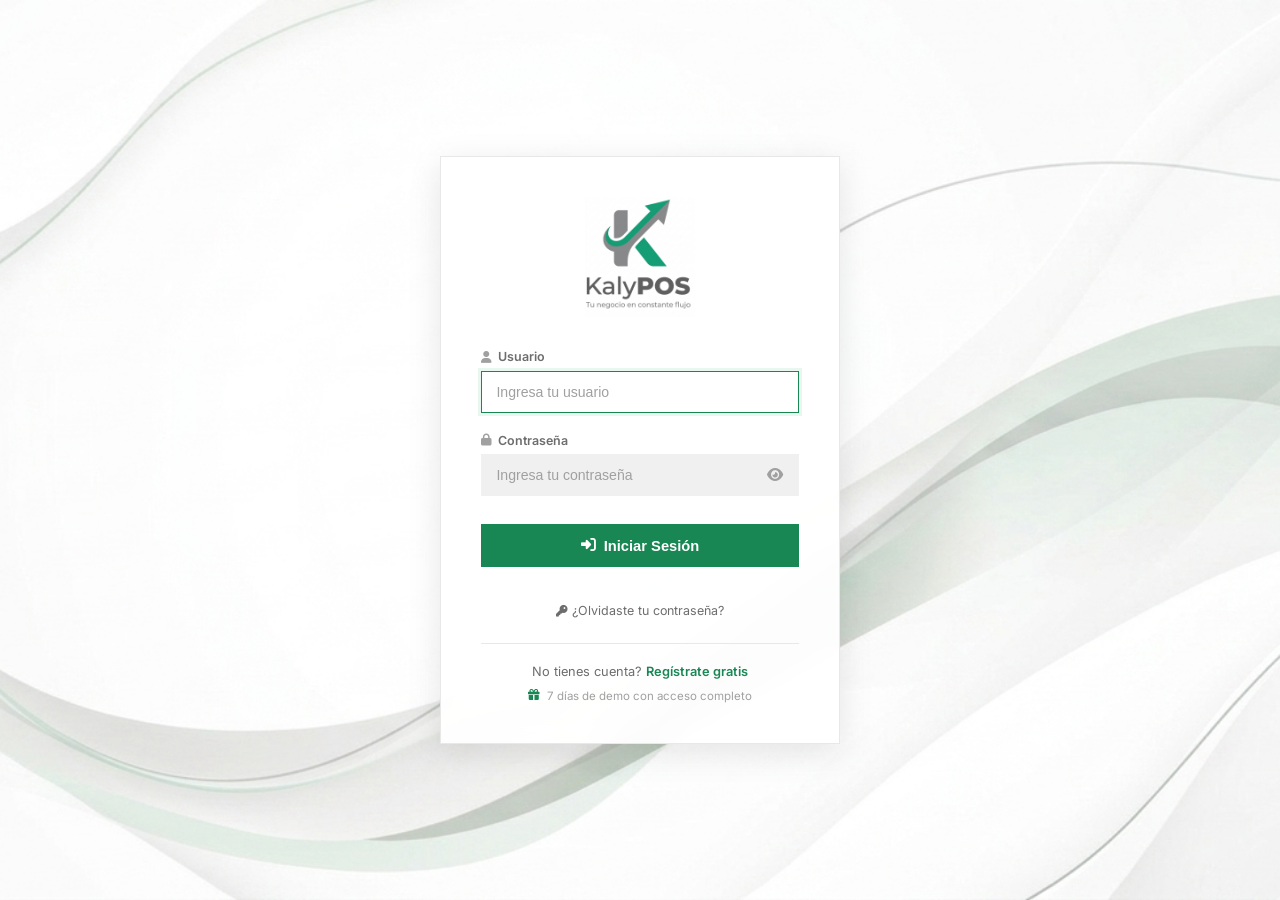
<file: frontend/index.html>
﻿<!DOCTYPE html>
<html lang="es">

<head>
  <meta charset="UTF-8">
  <meta name="viewport" content="width=device-width, initial-scale=1.0">
  <title>KalyPOS — Iniciar Sesión</title>
  <meta name="description" content="Sistema de Punto de Venta para Venezuela con tasa BCV actualizada diariamente">
  <link rel="stylesheet" href="css/login.css?v=1.0">
  <link rel="stylesheet" href="https://cdnjs.cloudflare.com/ajax/libs/font-awesome/6.5.0/css/all.min.css">
  <script src="js/theme.js?v=1.0"></script>
  <link rel="manifest" href="manifest.json">
  <meta name="theme-color" content="#198754">
  <link rel="apple-touch-icon" href="img/icon.svg">
</head>

<body>
  <div class="login-page">
    <!-- Background pattern -->
    <div class="login-bg-pattern"></div>

    <div class="login-card">
      <!-- Logo -->
      <div class="login-logo">
        <div class="logo-k">
          <img src="img/iconos.png" alt="KalyPOS" class="logo-img">
        </div>
        <h1 class="brand-name"><span class="brand-kaly">Kaly</span><span class="brand-pos">POS</span></h1>
        <p class="brand-slogan">Tu negocio en constante flujo</p>
      </div>

      <!-- Error message -->
      <div class="login-error" id="login-error">
        <i class="fa-solid fa-circle-exclamation"></i>
        <span id="login-error-msg">Credenciales incorrectas</span>
      </div>

      <!-- Login Form -->
      <form class="login-form" id="login-form" autocomplete="on">
        <div class="form-group">
          <label class="form-label" for="username">
            <i class="fa-solid fa-user"></i> Usuario
          </label>
          <input id="username" name="username" type="text" class="form-control" placeholder="Ingresa tu usuario"
            autocomplete="username" required autofocus>
        </div>

        <div class="form-group">
          <label class="form-label" for="password">
            <i class="fa-solid fa-lock"></i> Contraseña
          </label>
          <div class="password-wrapper">
            <input id="password" name="password" type="password" class="form-control"
              placeholder="Ingresa tu contraseña" autocomplete="current-password" required>
            <button type="button" id="toggle-pwd" class="toggle-password">
              <i class="fa-solid fa-eye"></i>
            </button>
          </div>
        </div>

        <button type="submit" class="btn btn-login" id="login-btn">
          <i class="fa-solid fa-right-to-bracket"></i>
          Iniciar Sesión
        </button>

        <div style="text-align:center;margin-top:0.75rem;">
          <a href="/forgot-password.html" style="font-size:0.78rem;color:#6D6D6D;text-decoration:none;">
            <i class="fa-solid fa-key" style="font-size:0.72rem;"></i> ¿Olvidaste tu contraseña?
          </a>
        </div>
      </form>

      <!-- Register + Trial -->
      <div class="login-footer">
        <p class="register-text">
          No tienes cuenta? <a href="/register.html" class="register-link">Regístrate gratis</a>
        </p>
        <p class="demo-text">
          <i class="fa-solid fa-gift"></i>
          7 días de demo con acceso completo
        </p>
      </div>
    </div>
  </div>

  <div id="toast-container"></div>

  <script src="js/config.js?v=1.0"></script>
  <script src="js/api.js?v=1.1"></script>
  <script src="js/keyboard.js?v=1.0"></script>
  <script>
    // Redirect if already logged in
    if (isLoggedIn()) {
      const u = getUser();
      window.location.href = u.role === 'superadmin' ? '/superadmin.html' : '/pos.html';
    }

    const form = document.getElementById('login-form');
    const errBox = document.getElementById('login-error');
    const errMsg = document.getElementById('login-error-msg');
    const loginBtn = document.getElementById('login-btn');
    const pwdInput = document.getElementById('password');
    const togglePwd = document.getElementById('toggle-pwd');

    togglePwd.addEventListener('click', () => {
      const isText = pwdInput.type === 'text';
      pwdInput.type = isText ? 'password' : 'text';
      togglePwd.innerHTML = isText
        ? '<i class="fa-solid fa-eye"></i>'
        : '<i class="fa-solid fa-eye-slash"></i>';
    });

    form.addEventListener('submit', async (e) => {
      e.preventDefault();
      errBox.style.display = 'none';
      loginBtn.disabled = true;
      loginBtn.innerHTML = '<span class="spinner"></span> Iniciando...';

      const username = document.getElementById('username').value.trim();
      const password = document.getElementById('password').value;

      try {
        const data = await api.post('/auth/login', { username, password });
        saveSession(data.token, data.user);

        // Store trial info for dashboard banner
        if (data.company_status) {
          localStorage.setItem('pos_company_status', data.company_status);
          localStorage.setItem('pos_trial_days', data.trial_days_left ?? '');
        }

        let welcomeMsg = `¡Bienvenido, ${data.user.name}!`;
        if (data.company_status === 'pending' && data.trial_days_left !== null) {
          welcomeMsg += ` (Demo: ${data.trial_days_left} dias restantes)`;
        }
        showToast(welcomeMsg, 'success', 2000);
        setTimeout(() => {
          window.location.href = data.user.role === 'superadmin' ? '/superadmin.html' : '/pos.html';
        }, 600);
      } catch (err) {
        errMsg.textContent = err.message;
        errBox.style.display = 'flex';
        errBox.style.gap = '0.5rem';
        errBox.style.alignItems = 'center';
      } finally {
        loginBtn.disabled = false;
        loginBtn.innerHTML = '<i class="fa-solid fa-right-to-bracket"></i> Iniciar Sesión';
      }
    });
  </script>
</body>

</html>
</file>
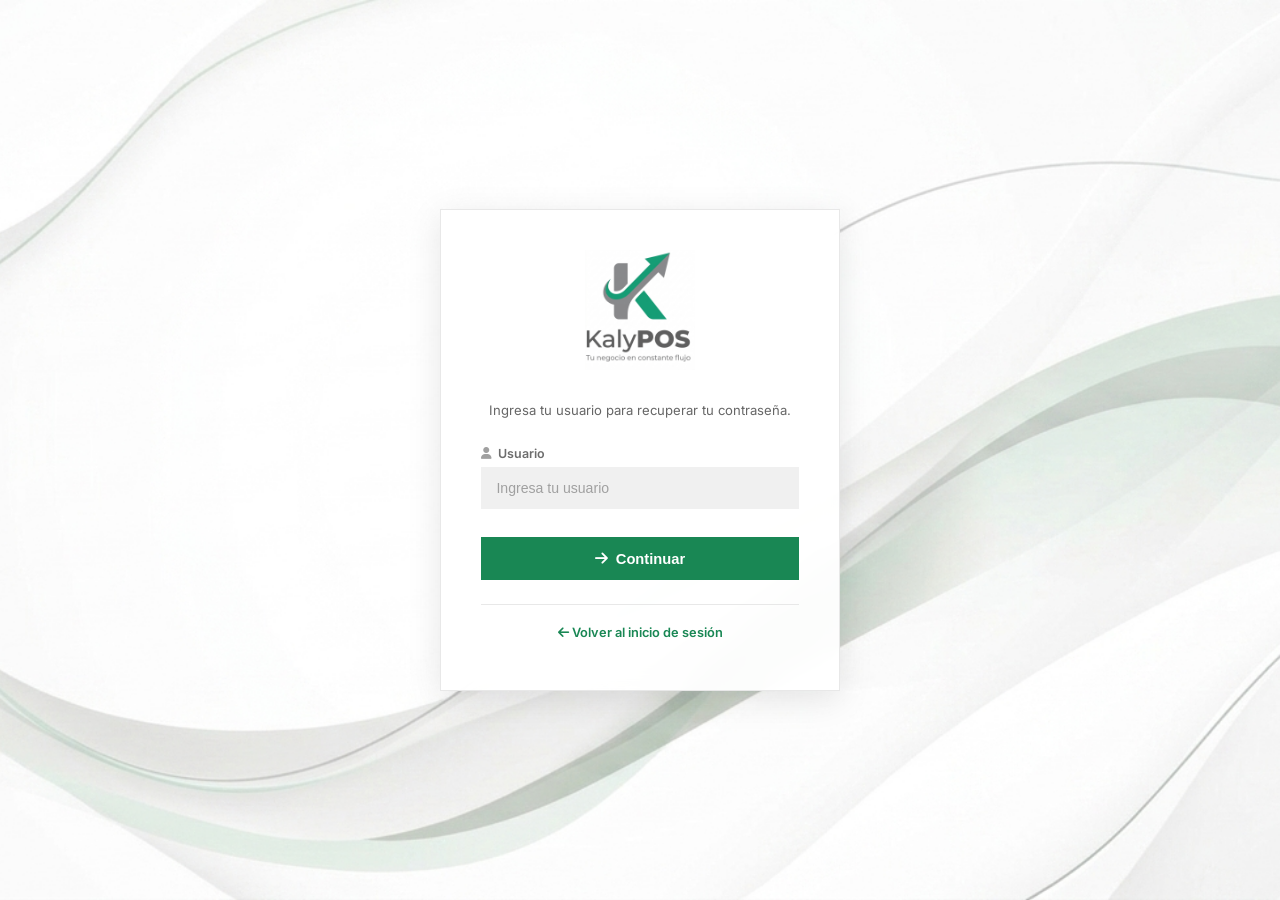
<file: frontend/forgot-password.html>
﻿<!DOCTYPE html>
<html lang="es">

<head>
  <meta charset="UTF-8">
  <meta name="viewport" content="width=device-width, initial-scale=1.0">
  <title>KalyPOS — Recuperar Contraseña</title>
  <link rel="stylesheet" href="css/login.css?v=1.0">
  <link rel="stylesheet" href="https://cdnjs.cloudflare.com/ajax/libs/font-awesome/6.5.0/css/all.min.css">
  <script src="js/theme.js?v=1.0"></script>
  <link rel="manifest" href="manifest.json">
  <meta name="theme-color" content="#198754">
  <link rel="apple-touch-icon" href="img/icon.svg">
</head>

<body>
  <div class="login-page">
    <div class="login-bg-pattern"></div>

    <div class="login-card">
      <div class="login-logo">
        <div class="logo-k">
          <img src="img/iconos.png" alt="KalyPOS" class="logo-img">
        </div>
        <h1 class="brand-name"><span class="brand-kaly">Kaly</span><span class="brand-pos">POS</span></h1>
        <p class="brand-slogan">Recuperar Contraseña</p>
      </div>

      <!-- Error message -->
      <div class="login-error" id="login-error">
        <i class="fa-solid fa-circle-exclamation"></i>
        <span id="login-error-msg"></span>
      </div>

      <!-- Step 1: Enter username -->
      <form class="login-form" id="step1-form" autocomplete="on">
        <p style="font-size:0.82rem;color:#666;text-align:center;margin-bottom:0.5rem;">
          Ingresa tu usuario para recuperar tu contraseña.
        </p>

        <div class="form-group">
          <label class="form-label" for="username">
            <i class="fa-solid fa-user"></i> Usuario
          </label>
          <input id="username" name="username" type="text" class="form-control"
            placeholder="Ingresa tu usuario" required>
        </div>

        <button type="submit" class="btn btn-login" id="step1-btn">
          <i class="fa-solid fa-arrow-right"></i>
          Continuar
        </button>
      </form>

      <!-- Step 2: Answer security questions -->
      <form class="login-form" id="step2-form" style="display:none;" autocomplete="on">
        <p style="font-size:0.82rem;color:#666;text-align:center;margin-bottom:0.5rem;">
          Responde tus preguntas de seguridad para restablecer tu contraseña.
        </p>

        <div id="questions-container"></div>

        <div class="form-group">
          <label class="form-label" for="new-password">
            <i class="fa-solid fa-lock"></i> Nueva contraseña
          </label>
          <div class="password-wrapper">
            <input id="new-password" name="new_password" type="password" class="form-control"
              placeholder="Mínimo 6 caracteres" minlength="6" required>
            <button type="button" id="toggle-pwd" class="toggle-password">
              <i class="fa-solid fa-eye"></i>
            </button>
          </div>
        </div>

        <div class="form-group">
          <label class="form-label" for="confirm-password">
            <i class="fa-solid fa-lock"></i> Confirmar contraseña
          </label>
          <input id="confirm-password" name="confirm_password" type="password" class="form-control"
            placeholder="Repite tu nueva contraseña" minlength="6" required>
        </div>

        <button type="submit" class="btn btn-login" id="step2-btn">
          <i class="fa-solid fa-check"></i>
          Restablecer Contraseña
        </button>
      </form>

      <!-- Step 3: Success -->
      <div id="success-panel" style="display:none;text-align:center;padding:1rem 0;">
        <div style="width:64px;height:64px;background:rgba(25,135,84,0.1);border-radius:50%;display:flex;align-items:center;justify-content:center;margin:0 auto 1rem;">
          <i class="fa-solid fa-check" style="font-size:28px;color:#198754;"></i>
        </div>
        <h3 style="color:#333;margin:0 0 0.5rem;">¡Contraseña Actualizada!</h3>
        <p style="color:#666;font-size:0.85rem;margin:0 0 1.5rem;">Ya puedes iniciar sesión con tu nueva contraseña.</p>
        <a href="/index.html" class="btn btn-login" style="text-decoration:none;display:inline-flex;">
          <i class="fa-solid fa-right-to-bracket"></i> Iniciar Sesión
        </a>
      </div>

      <div class="login-footer">
        <p class="register-text">
          <a href="/index.html" class="register-link"><i class="fa-solid fa-arrow-left"></i> Volver al inicio de sesión</a>
        </p>
      </div>
    </div>
  </div>

  <div id="toast-container"></div>

  <script src="js/config.js?v=1.0"></script>
  <script src="js/api.js?v=1.1"></script>
  <script src="js/keyboard.js?v=1.0"></script>
  <script>
    let userQuestions = [];
    let userUsername = '';

    // Toggle password visibility
    document.getElementById('toggle-pwd').addEventListener('click', () => {
      const inp = document.getElementById('new-password');
      const isText = inp.type === 'text';
      inp.type = isText ? 'password' : 'text';
      document.getElementById('toggle-pwd').innerHTML = isText
        ? '<i class="fa-solid fa-eye"></i>'
        : '<i class="fa-solid fa-eye-slash"></i>';
    });

    // Step 1: Get security questions
    document.getElementById('step1-form').addEventListener('submit', async (e) => {
      e.preventDefault();
      const errBox = document.getElementById('login-error');
      errBox.style.display = 'none';

      const btn = document.getElementById('step1-btn');
      btn.disabled = true;
      btn.innerHTML = '<span class="spinner"></span> Verificando...';

      userUsername = document.getElementById('username').value.trim();

      try {
        const data = await api.post('/auth/forgot-password', { username: userUsername });
        userQuestions = data.questions;

        // Build questions form
        const container = document.getElementById('questions-container');
        container.innerHTML = '';
        data.questions.forEach((q, i) => {
          container.innerHTML += `
            <div class="form-group">
              <label class="form-label" for="answer-${i}">
                <i class="fa-solid fa-circle-question"></i> ${q}
              </label>
              <input id="answer-${i}" type="text" class="form-control"
                placeholder="Tu respuesta" required>
            </div>
          `;
        });

        // Show step 2
        document.getElementById('step1-form').style.display = 'none';
        document.getElementById('step2-form').style.display = 'flex';
        showToast(`Hola ${data.name}, responde tus preguntas de seguridad`, 'info');
      } catch (err) {
        errBox.style.display = 'flex';
        document.getElementById('login-error-msg').textContent = err.message;
      } finally {
        btn.disabled = false;
        btn.innerHTML = '<i class="fa-solid fa-arrow-right"></i> Continuar';
      }
    });

    // Step 2: Reset password with answers
    document.getElementById('step2-form').addEventListener('submit', async (e) => {
      e.preventDefault();
      const errBox = document.getElementById('login-error');
      errBox.style.display = 'none';

      const newPwd = document.getElementById('new-password').value;
      const confirmPwd = document.getElementById('confirm-password').value;

      if (newPwd !== confirmPwd) {
        errBox.style.display = 'flex';
        document.getElementById('login-error-msg').textContent = 'Las contraseñas no coinciden';
        return;
      }

      // Collect answers
      const answers = userQuestions.map((_, i) => {
        return document.getElementById(`answer-${i}`).value;
      });

      const btn = document.getElementById('step2-btn');
      btn.disabled = true;
      btn.innerHTML = '<span class="spinner"></span> Restableciendo...';

      try {
        await api.post('/auth/reset-password', {
          username: userUsername,
          answers: answers,
          new_password: newPwd
        });

        showToast('¡Contraseña actualizada exitosamente!', 'success');

        // Show success panel
        document.getElementById('step2-form').style.display = 'none';
        document.getElementById('success-panel').style.display = 'block';
      } catch (err) {
        errBox.style.display = 'flex';
        document.getElementById('login-error-msg').textContent = err.message;
      } finally {
        btn.disabled = false;
        btn.innerHTML = '<i class="fa-solid fa-check"></i> Restablecer Contraseña';
      }
    });
  </script>
</body>

</html>
</file>
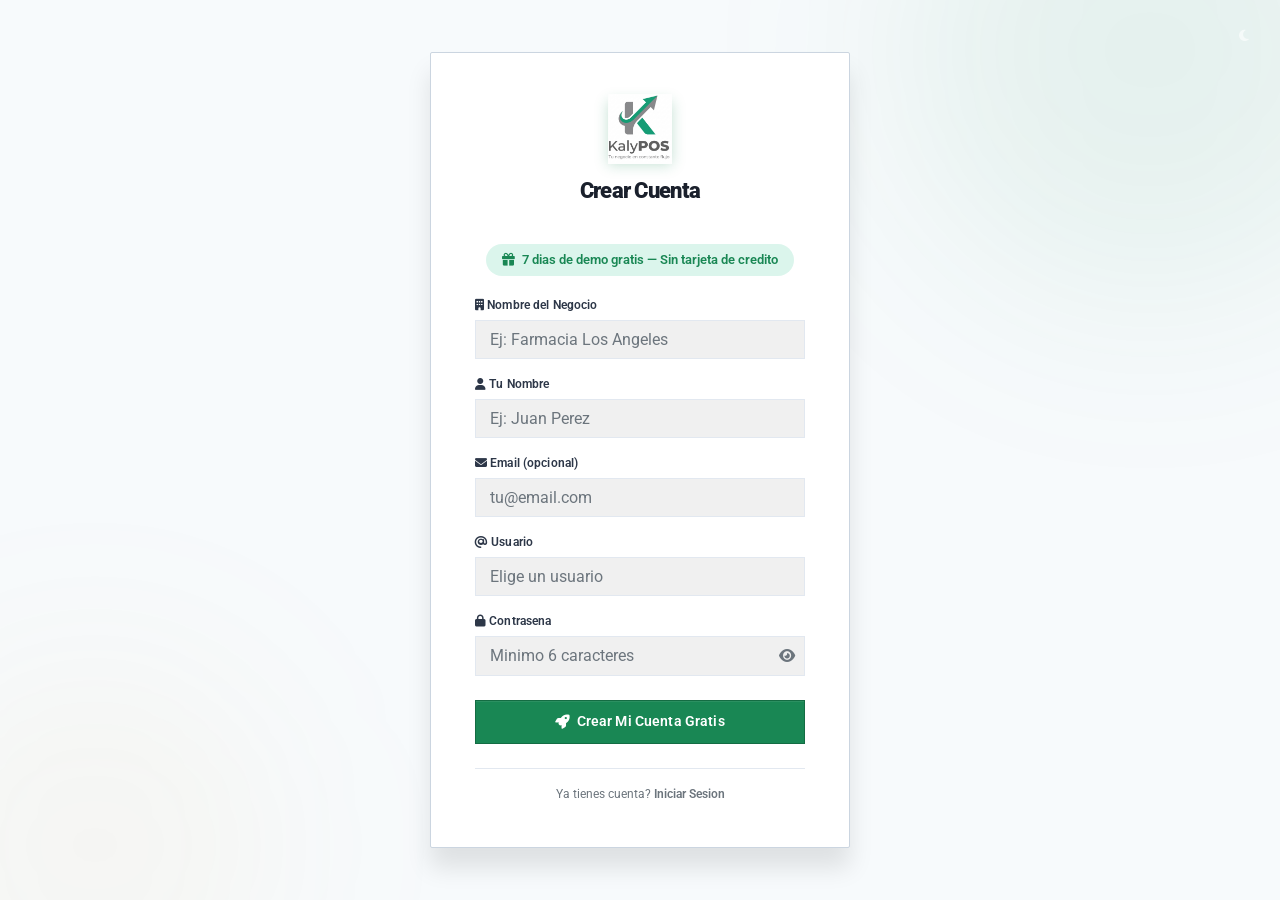
<file: frontend/register.html>
<!DOCTYPE html>
<html lang="es">

<head>
  <meta charset="UTF-8">
  <meta name="viewport" content="width=device-width, initial-scale=1.0">
  <title>Registro — Sistema POS</title>
  <link rel="stylesheet" href="css/main.css?v=1.0">
  <link rel="stylesheet" href="https://cdnjs.cloudflare.com/ajax/libs/font-awesome/6.5.0/css/all.min.css">
  <script src="js/theme.js?v=1.0"></script>
  <link rel="apple-touch-icon" href="img/iconos.png">
</head>

<body>
  <div class="login-page">
    <div class="login-bg-orb login-bg-orb-1"></div>
    <div class="login-bg-orb login-bg-orb-2"></div>

    <button class="btn btn-ghost" onclick="toggleTheme()"
      style="position:absolute;top:1rem;right:1rem;z-index:10;border-radius:50%;width:40px;height:40px;padding:0;">
      <i id="theme-icon" class="fa-solid fa-moon"></i>
    </button>

    <div class="login-card" style="max-width:480px;">
      <!-- Logo -->
      <div class="login-logo">
        <div class="logo-box">
          <img src="img/iconos.png" alt="KalyPOS" class="logo-img">
        </div>
        <h1>Crear Cuenta</h1>
      </div>

      <!-- Trial Badge -->
      <div style="text-align:center;margin-bottom:1.25rem;">
        <span
          style="display:inline-flex;align-items:center;gap:0.4rem;background:rgba(16,185,129,0.15);color:var(--emerald-light);padding:0.4rem 1rem;border-radius:2rem;font-size:0.8rem;font-weight:600;">
          <i class="fa-solid fa-gift"></i> 7 dias de demo gratis — Sin tarjeta de credito
        </span>
      </div>

      <!-- Error message -->
      <div class="login-error" id="register-error">
        <i class="fa-solid fa-circle-exclamation"></i>
        <span id="register-error-msg">Error</span>
      </div>

      <!-- Success message -->
      <div id="register-success" style="display:none;text-align:center;padding:2rem 1rem;">
        <div style="font-size:3rem;margin-bottom:1rem;">&#x2705;</div>
        <div style="font-size:1.1rem;font-weight:700;margin-bottom:0.5rem;color:var(--emerald-light);">Registro exitoso
        </div>
        <div style="font-size:0.85rem;color:var(--text-secondary);margin-bottom:1.5rem;">
          Tu cuenta ha sido creada con <strong>7 dias de demo gratis</strong>.<br>
          Ya puedes iniciar sesion para explorar el sistema.
        </div>
        <a href="/index.html" class="btn btn-primary btn-lg w-full" id="go-login-btn">
          <i class="fa-solid fa-right-to-bracket"></i> Ir a Iniciar Sesion
        </a>
      </div>

      <!-- Register Form -->
      <form class="login-form" id="register-form" autocomplete="on">
        <div class="form-group">
          <label class="form-label" for="reg-company">
            <i class="fa-solid fa-building"></i> Nombre del Negocio
          </label>
          <input id="reg-company" type="text" class="form-control" placeholder="Ej: Farmacia Los Angeles" required>
        </div>

        <div class="form-group">
          <label class="form-label" for="reg-name">
            <i class="fa-solid fa-user"></i> Tu Nombre
          </label>
          <input id="reg-name" type="text" class="form-control" placeholder="Ej: Juan Perez" required>
        </div>

        <div class="form-group">
          <label class="form-label" for="reg-email">
            <i class="fa-solid fa-envelope"></i> Email (opcional)
          </label>
          <input id="reg-email" type="email" class="form-control" placeholder="tu@email.com">
        </div>

        <div class="form-group">
          <label class="form-label" for="reg-username">
            <i class="fa-solid fa-at"></i> Usuario
          </label>
          <input id="reg-username" type="text" class="form-control" placeholder="Elige un usuario"
            autocomplete="username" required>
        </div>

        <div class="form-group">
          <label class="form-label" for="reg-password">
            <i class="fa-solid fa-lock"></i> Contrasena
          </label>
          <div style="position:relative;">
            <input id="reg-password" type="password" class="form-control" placeholder="Minimo 6 caracteres"
              autocomplete="new-password" required style="padding-right:2.5rem;">
            <button type="button" id="toggle-pwd"
              style="position:absolute;right:0.6rem;top:50%;transform:translateY(-50%);background:none;border:none;cursor:pointer;color:var(--text-muted);font-size:0.9rem;">
              <i class="fa-solid fa-eye"></i>
            </button>
          </div>
        </div>

        <button type="submit" class="btn btn-primary btn-lg login-btn w-full" id="register-btn">
          <i class="fa-solid fa-rocket"></i> Crear Mi Cuenta Gratis
        </button>
      </form>

      <!-- Footer -->
      <div style="margin-top:1.5rem;padding-top:1rem;border-top:1px solid var(--border);text-align:center;">
        <p style="font-size:0.75rem;color:var(--text-muted);">
          Ya tienes cuenta? <a href="/index.html"
            style="color:var(--violet-light);text-decoration:none;font-weight:600;">Iniciar Sesion</a>
        </p>
      </div>
    </div>
  </div>

  <div id="toast-container"></div>

  <script src="js/config.js?v=1.0"></script>
  <script src="js/api.js?v=1.1"></script>
  <script src="js/keyboard.js?v=1.0"></script>
  <script src="js/register.js?v=1.0"></script>
</body>

</html>
</file>
<file: frontend/css/login.css>
﻿/* ================================================
   LOGIN PAGE — PIXEL-PERFECT RECREATION
   ================================================ */

@import url('https://fonts.googleapis.com/css2?family=Inter:wght@400;500;600;700;800&display=swap');

:root {
  --white: #FFFFFF;
  --green: #198754;
  --green-dark: #146c43;
  --gray-logo: #6D6D6D;
  --gray-input: #F0F0F0;
  --gray-placeholder: #A0A0A0;
  --black: #000000;
  --gray-light: #E8E8E8;
  --gray-border: #D0D0D0;
}

*, *::before, *::after {
  box-sizing: border-box;
  margin: 0;
  padding: 0;
}

html, body {
  height: 100%;
  font-family: 'Inter', -apple-system, BlinkMacSystemFont, sans-serif;
  -webkit-font-smoothing: antialiased;
  -moz-osx-font-smoothing: grayscale;
}

/* ═══════════════════════════════════════════════
   BACKGROUND — IMAGE
   ═══════════════════════════════════════════════ */
.login-page {
  min-height: 100vh;
  display: flex;
  align-items: center;
  justify-content: center;
  background: #FFFFFF;
  background-image: url('../img/fondologin.png');
  background-size: cover;
  background-position: center;
  background-repeat: no-repeat;
  position: relative;
  overflow: hidden;
}

.login-bg-pattern {
  display: none;
}

/* ═══════════════════════════════════════════════
   TOP TOOLBAR
   ═══════════════════════════════════════════════ */
.toolbar-top {
  position: fixed;
  top: 1rem;
  left: 1rem;
  right: 1rem;
  display: flex;
  justify-content: space-between;
  align-items: center;
  z-index: 100;
}

.toolbar-right {
  display: flex;
  gap: 0.5rem;
}

.toolbar-btn {
  width: 36px;
  height: 36px;
  border-radius: 0px;
  border: 1px solid var(--gray-light);
  background: var(--white);
  color: var(--gray-logo);
  cursor: pointer;
  display: flex;
  align-items: center;
  justify-content: center;
  font-size: 0.85rem;
  transition: all 0.2s ease;
}

.toolbar-btn:hover {
  background: var(--gray-input);
  color: var(--black);
  border-color: var(--gray-border);
}

/* ═══════════════════════════════════════════════
   LOGIN CARD — SQUARE CORNERS
   ═══════════════════════════════════════════════ */
.login-card {
  background: rgba(255, 255, 255, 0.95);
  border: 1px solid var(--gray-light);
  border-radius: 0px;
  padding: 2.5rem;
  width: min(90vw, 400px);
  position: relative;
  z-index: 1;
  box-shadow: 0 8px 32px rgba(0, 0, 0, 0.1);
  backdrop-filter: blur(10px);
}

/* ═══════════════════════════════════════════════
   LOGO
   ═══════════════════════════════════════════════ */
.login-logo {
  display: flex;
  flex-direction: column;
  align-items: center;
  gap: 0.5rem;
  margin-bottom: 2rem;
}

.logo-k {
  width: 120px;
  height: 120px;
  display: flex;
  align-items: center;
  justify-content: center;
}

.logo-img {
  width: 100%;
  height: 100%;
  object-fit: contain;
}

.brand-name {
  font-size: 1.5rem;
  font-weight: 400;
  color: var(--black);
  letter-spacing: -0.02em;
  display: none;
}

.brand-kaly {
  font-weight: 500;
}

.brand-pos {
  font-weight: 700;
}

.brand-slogan {
  font-size: 0.8rem;
  color: var(--gray-placeholder);
  font-weight: 400;
  display: none;
}

/* ═══════════════════════════════════════════════
   FORM
   ═══════════════════════════════════════════════ */
.login-form {
  display: flex;
  flex-direction: column;
  gap: 1.25rem;
}

.form-group {
  display: flex;
  flex-direction: column;
  gap: 0.4rem;
}

.form-label {
  font-size: 0.78rem;
  font-weight: 600;
  color: var(--gray-logo);
  display: flex;
  align-items: center;
  gap: 0.4rem;
}

.form-label i {
  font-size: 0.75rem;
  color: var(--gray-placeholder);
}

.form-control {
  width: 100%;
  padding: 0.75rem 0.9rem;
  background: var(--gray-input);
  border: 1px solid transparent;
  border-radius: 0px;
  font-size: 0.88rem;
  color: var(--black);
  outline: none;
  transition: all 0.2s ease;
}

.form-control::placeholder {
  color: var(--gray-placeholder);
  font-weight: 400;
}

.form-control:focus {
  background: var(--white);
  border-color: var(--green);
  box-shadow: 0 0 0 3px rgba(31, 183, 118, 0.1);
}

.password-wrapper {
  position: relative;
}

.password-wrapper .form-control {
  padding-right: 2.8rem;
}

.toggle-password {
  position: absolute;
  right: 0.75rem;
  top: 50%;
  transform: translateY(-50%);
  background: none;
  border: none;
  cursor: pointer;
  color: var(--gray-placeholder);
  font-size: 0.9rem;
  padding: 0.25rem;
  transition: color 0.2s ease;
}

.toggle-password:hover {
  color: var(--gray-logo);
}

/* ═══════════════════════════════════════════════
   LOGIN BUTTON — SQUARE, GREEN
   ═══════════════════════════════════════════════ */
.btn-login {
  width: 100%;
  padding: 0.85rem;
  background: var(--green);
  color: var(--white);
  border: none;
  border-radius: 0px;
  font-size: 0.92rem;
  font-weight: 600;
  cursor: pointer;
  display: flex;
  align-items: center;
  justify-content: center;
  gap: 0.5rem;
  transition: all 0.2s ease;
  margin-top: 0.5rem;
}

.btn-login:hover {
  background: var(--green-dark);
}

.btn-login:disabled {
  opacity: 0.6;
  cursor: not-allowed;
}

.btn-login:active {
  transform: scale(0.98);
}

/* ═══════════════════════════════════════════════
   ERROR MESSAGE
   ═══════════════════════════════════════════════ */
.login-error {
  background: rgba(244, 63, 94, 0.08);
  border: 1px solid rgba(244, 63, 94, 0.2);
  border-radius: 0px;
  padding: 0.7rem 0.9rem;
  font-size: 0.8rem;
  color: #e11d48;
  display: none;
  align-items: center;
  gap: 0.5rem;
  margin-bottom: 0.5rem;
}

/* ═══════════════════════════════════════════════
   FOOTER
   ═══════════════════════════════════════════════ */
.login-footer {
  margin-top: 1.5rem;
  padding-top: 1.25rem;
  border-top: 1px solid var(--gray-light);
  text-align: center;
}

.register-text {
  font-size: 0.8rem;
  color: var(--gray-logo);
  margin-bottom: 0.6rem;
}

.register-link {
  color: var(--green);
  font-weight: 600;
  text-decoration: none;
  transition: color 0.2s ease;
}

.register-link:hover {
  color: var(--green-dark);
}

.demo-text {
  font-size: 0.72rem;
  color: var(--gray-placeholder);
  display: flex;
  align-items: center;
  justify-content: center;
  gap: 0.4rem;
}

.demo-text i {
  color: var(--green);
}

/* ═══════════════════════════════════════════════
   SPINNER
   ═══════════════════════════════════════════════ */
.spinner {
  width: 18px;
  height: 18px;
  border: 2.5px solid rgba(255, 255, 255, 0.3);
  border-top-color: var(--white);
  border-radius: 50%;
  animation: spin 0.7s linear infinite;
}

@keyframes spin {
  to { transform: rotate(360deg); }
}

/* ═══════════════════════════════════════════════
   TOAST
   ═══════════════════════════════════════════════ */
#toast-container {
  position: fixed;
  bottom: 1.5rem;
  right: 1.5rem;
  z-index: 9999;
  display: flex;
  flex-direction: column;
  gap: 0.5rem;
  pointer-events: none;
}

.toast {
  background: var(--white);
  border: 1px solid var(--gray-light);
  border-radius: 0px;
  padding: 0.9rem 1.15rem;
  font-size: 0.82rem;
  font-weight: 500;
  display: flex;
  align-items: center;
  gap: 0.65rem;
  animation: toastIn 0.3s cubic-bezier(0.34, 1.2, 0.64, 1);
  box-shadow: 0 8px 24px rgba(0, 0, 0, 0.12);
  min-width: 250px;
  pointer-events: all;
  border-left: 3px solid var(--green);
}

.toast.success { border-left-color: var(--green); }
.toast.error { border-left-color: #e11d48; }

@keyframes toastIn {
  from { transform: translateX(20px) scale(0.95); opacity: 0; }
  to { transform: translateX(0) scale(1); opacity: 1; }
}

/* ═══════════════════════════════════════════════
   RESPONSIVE
   ═══════════════════════════════════════════════ */
@media (max-width: 480px) {
  .login-card {
    padding: 2rem 1.5rem;
    width: 95vw;
  }

  .brand-name {
    font-size: 1.3rem;
  }

  .logo-k {
    width: 100px;
    height: 100px;
  }

  .toolbar-top {
    top: 0.75rem;
    left: 0.75rem;
    right: 0.75rem;
  }
}
</file>
<file: frontend/css/main.css>
﻿/* ================================================
   SISTEMA POS v1.1 — Venezuela
   main.css — Variables, Reset, Utilidades Globales
   DESIGN REFRESH v3.0 — Clean Light UI
   ================================================ */

@import url('https://fonts.googleapis.com/css2?family=Roboto:wght@300;400;500;600;700;800;900&family=JetBrains+Mono:wght@400;500;600;700&display=swap');

/* ── Variables ─────────────────────────────────── */
:root {
  /* Colores base */
  --bg-primary:    #F7FAFC;
  --bg-secondary:  #FFFFFF;
  --bg-card:       #FFFFFF;
  --bg-card-hover: #F7FAFC;
  --bg-input:      #F0F0F0;
  --border:        #E2E8F0;
  --border-light:  #CBD5E0;

  /* Navbar / Sidebar */
  --navbar-bg:     #1A202C;
  --navbar-text:   #FFFFFF;
  --navbar-hover:  rgba(255,255,255,0.1);
  --navbar-active: rgba(25,135,84,0.2);

  /* Acentos — KalyPOS Brand */
  --green:         #198754;
  --green-dark:    #146c43;
  --green-glow:    rgba(25,135,84,0.1);
  --green-glow-strong: rgba(25,135,84,0.2);
  --emerald:       #198754;
  --emerald-light: #198754;
  --sky:           #3182CE;
  --amber:         #D69E2E;
  --amber-light:   #ECC94B;
  --rose:          #E53E3E;
  --gold:          #718096;
  --gold-light:    #A0AEC0;
  --gold-dim:      rgba(113,128,150,0.1);
  --gold-glow:     rgba(113,128,150,0.2);

  /* Texto */
  --text-primary:   #1A202C;
  --text-secondary: #2D3748;
  --text-muted:     #6C757D;
  --text-inverse:   #FFFFFF;

  /* USD / Bolívares */
  --usd-color:  #198754;
  --bs-color:   #718096;

  /* Sombras */
  --shadow-sm:     0 1px 2px rgba(0,0,0,0.05);
  --shadow-md:     0 4px 6px rgba(0,0,0,0.07);
  --shadow-lg:     0 10px 15px rgba(0,0,0,0.1);
  --shadow-xl:     0 20px 25px rgba(0,0,0,0.1);
  --shadow-green:  0 4px 14px rgba(25,135,84,0.25);
  --shadow-card:   0 1px 3px rgba(0,0,0,0.04);

  /* Radios — Square edges */
  --radius-sm:  0px;
  --radius-md:  0px;
  --radius-lg:  0px;
  --radius-xl:  2px;
  --radius-2xl: 2px;
  --radius-full: 0px;

  /* Transiciones */
  --transition:      all 0.2s cubic-bezier(0.4,0,0.2,1);
  --transition-slow: all 0.35s cubic-bezier(0.4,0,0.2,1);
  --transition-spring: all 0.3s cubic-bezier(0.34,1.56,0.64,1);

  /* Chart colors */
  --chart-line:          #198754;
  --chart-line-fill:     rgba(25,135,84,0.08);
  --chart-line-point:    #198754;
  --chart-second:        #3182CE;
  --chart-second-fill:   rgba(49,130,206,0.06);
  --chart-second-point:  #3182CE;
  --chart-grid:          #E2E8F0;
  --chart-label:         #718096;
  --chart-title:         #2D3748;
  --chart-doughnut-bg:   #FFFFFF;
  --chart-doughnut-1:    #198754;
  --chart-doughnut-2:    #3182CE;
  --chart-doughnut-3:    #D69E2E;
  --chart-doughnut-4:    #E53E3E;

  /* Layout */
  --nav-width:  224px;
  --header-h:   56px;
}

/* ── MODO OSCURO ─────────────────────────────────── */
html.dark-mode body {
  --bg-primary:    #0f172a;
  --bg-secondary:  #1e293b;
  --bg-card:       #1e293b;
  --bg-card-hover: #334155;
  --bg-input:      #334155;
  --border:        #334155;
  --border-light:  #475569;
  --navbar-bg:     #0f172a;
  --text-primary:  #f1f5f9;
  --text-secondary:#cbd5e1;
  --text-muted:    #6C757D;
  --text-inverse:  #0f172a;
  --usd-color:     #198754;
  --bs-color:      #94a3b8;
  --gold:          #94a3b8;
  --gold-light:    #cbd5e1;
  --gold-dim:      rgba(148,163,184,0.12);
  --shadow-sm:     0 1px 3px rgba(0,0,0,0.4);
  --shadow-md:     0 4px 6px rgba(0,0,0,0.5);
  --shadow-lg:     0 10px 15px rgba(0,0,0,0.6);
  --shadow-xl:     0 20px 25px rgba(0,0,0,0.7);
  --shadow-card:   0 1px 3px rgba(0,0,0,0.3);
  --green-glow:    rgba(25,135,84,0.15);
  --chart-grid:    #334155;
  --chart-label:   #64748b;
  --chart-title:   #94a3b8;
  --chart-doughnut-bg: #1e293b;
  --chart-line-fill:   rgba(25,135,84,0.12);
  --chart-second-fill: rgba(49,130,206,0.1);
}

/* ── Reset ─────────────────────────────────────── */
*, *::before, *::after { box-sizing: border-box; margin: 0; padding: 0; }
html { font-size: 16px; scroll-behavior: smooth; -webkit-font-smoothing: antialiased; }
body {
  font-family: 'Roboto', system-ui, sans-serif;
  background: var(--bg-primary);
  color: var(--text-primary);
  line-height: 1.5;
  min-height: 100vh;
  overflow-x: hidden;
}
input, button, select, textarea { font-family: inherit; font-size: inherit; }
a { color: inherit; text-decoration: none; }
img { display: block; max-width: 100%; }
ul { list-style: none; }

/* ── Scrollbar ─────────────────────────────────── */
::-webkit-scrollbar { width: 5px; height: 5px; }
::-webkit-scrollbar-track { background: transparent; }
::-webkit-scrollbar-thumb { background: var(--border-light); border-radius: var(--radius-full); }
::-webkit-scrollbar-thumb:hover { background: var(--green); }
* { scrollbar-width: thin; scrollbar-color: var(--border-light) transparent; }

/* ═══════════════════════════════════════════════
   LAYOUT SHELL
═══════════════════════════════════════════════ */
.app-shell {
  display: grid;
  grid-template-columns: 1fr;
  grid-template-rows: var(--header-h) 1fr;
  min-height: 100vh;
}

/* ── Header ─────────────────────────────────────── */
.app-header {
  grid-column: 1 / -1;
  display: flex;
  align-items: center;
  padding: 0 1.25rem;
  background: var(--navbar-bg);
  border-bottom: 1px solid rgba(255,255,255,0.08);
  position: sticky; top: 0; z-index: 100;
  gap: 1rem;
  backdrop-filter: blur(12px);
  height: var(--header-h);
}

/* ── Logo ─────────────────────────────────────── */
.app-logo {
  display: flex;
  align-items: center;
  gap: 0.65rem;
  font-weight: 800;
  font-size: 1rem;
  color: var(--navbar-text);
  flex-shrink: 0;
  letter-spacing: -0.02em;
}
.app-logo .logo-icon {
  width: 34px; height: 34px;
  background: linear-gradient(135deg, var(--green) 0%, var(--green-dark) 100%);
  border-radius: 0px;
  display: flex; align-items: center; justify-content: center;
  font-size: 1rem;
  box-shadow: 0 2px 8px rgba(25,135,84,0.3);
  flex-shrink: 0;
}
.app-logo span { color: #FFFFFF; font-weight: 700; font-size: 0.95rem; }
.app-logo .logo-sub {
  font-size: 0.65rem;
  font-weight: 500;
  color: var(--text-muted);
  letter-spacing: 0.05em;
  text-transform: uppercase;
  display: block;
  line-height: 1;
}

/* ── BCV Badge ─────────────────────────────────── */
.bcv-badge {
  display: flex;
  align-items: center;
  gap: 0.5rem;
  background: rgba(255,255,255,0.1);
  border: 1px solid rgba(255,255,255,0.15);
  border-radius: var(--radius-full);
  padding: 0.3rem 0.85rem;
  font-size: 0.8rem;
  color: rgba(255,255,255,0.85);
  cursor: pointer;
  transition: var(--transition);
  user-select: none;
}
.bcv-badge:hover {
  border-color: rgba(255,255,255,0.3);
  background: rgba(255,255,255,0.15);
}
.bcv-badge .bcv-flag { font-size: 0.95rem; }
.bcv-badge .bcv-rate { font-weight: 700; color: #FFFFFF; font-variant-numeric: tabular-nums; font-family: 'JetBrains Mono', monospace; }
.bcv-badge .bcv-pulse {
  width: 7px; height: 7px;
  background: var(--emerald);
  border-radius: 50%;
  animation: pulse 2s infinite;
  flex-shrink: 0;
}
@keyframes pulse {
  0%, 100% { opacity: 1; transform: scale(1); box-shadow: 0 0 0 0 rgba(16,185,129,0.4); }
  50%       { opacity: 0.7; transform: scale(0.85); box-shadow: 0 0 0 4px rgba(16,185,129,0); }
}

.header-spacer { flex: 1; }

/* ── User Area ──────────────────────────────────── */
.header-user {
  display: flex;
  align-items: center;
  gap: 0.6rem;
  font-size: 0.85rem;
  color: rgba(255,255,255,0.8);
  padding: 0.35rem 0.6rem;
  border-radius: var(--radius-md);
  transition: var(--transition);
}
.header-user:hover { background: rgba(255,255,255,0.1); }

.header-user .user-avatar {
  width: 32px; height: 32px;
  background: linear-gradient(135deg, var(--green), var(--green-dark));
  border-radius: 50%;
  display: flex; align-items: center; justify-content: center;
  font-weight: 700;
  font-size: 0.72rem;
  color: white;
  flex-shrink: 0;
  border: 2px solid rgba(255,255,255,0.25);
  box-shadow: 0 0 0 0 rgba(25,135,84,0);
  transition: var(--transition);
}
.header-user:hover .user-avatar {
  box-shadow: 0 0 0 3px rgba(255,255,255,0.15);
}
/* Avatar por rol */
.header-user .user-avatar.role-cashier {
  background: linear-gradient(135deg, var(--green), var(--green-dark));
  border-color: rgba(255,255,255,0.25);
}
.header-user:hover .user-avatar.role-cashier { box-shadow: 0 0 0 3px rgba(25,135,84,0.2); }

.header-user .user-name { font-weight: 600; font-size: 0.8rem; color: #FFFFFF; }
.header-user .user-role {
  font-size: 0.68rem;
  color: rgba(255,255,255,0.7);
  background: rgba(255,255,255,0.12);
  padding: 1px 6px;
  border-radius: var(--radius-full);
  font-weight: 600;
  letter-spacing: 0.02em;
}
.header-user .user-role.cashier { color: var(--emerald-light); background: rgba(16,185,129,0.12); }

/* ── User Dropdown ─────────────────────────────── */
.user-dropdown {
  position: absolute;
  top: calc(100% + 0.6rem);
  right: 0;
  background: var(--bg-card);
  border: 1px solid var(--border);
  border-radius: var(--radius-md);
  box-shadow: 0 8px 24px rgba(0,0,0,0.12);
  min-width: 210px;
  padding: 0.4rem;
  z-index: 1000;
  transform-origin: top right;
  transition: opacity 0.15s ease, transform 0.15s ease;
  opacity: 1;
  transform: scale(1) translateY(0);
}
.user-dropdown.hidden {
  opacity: 0;
  transform: scale(0.94) translateY(-8px);
  pointer-events: none;
}
.dropdown-item {
  display: flex;
  align-items: center;
  gap: 0.75rem;
  padding: 0.6rem 0.85rem;
  border-radius: var(--radius-md);
  color: var(--text-secondary);
  font-size: 0.83rem;
  font-weight: 500;
  cursor: pointer;
  transition: var(--transition);
}
.dropdown-item i { width: 16px; text-align: center; color: var(--text-muted); transition: var(--transition); }
.dropdown-item:hover { background: var(--bg-card-hover); color: var(--text-primary); }
.dropdown-item:hover i { color: var(--green); }
.dropdown-item.text-danger { color: var(--rose); }
.dropdown-item.text-danger i { color: var(--rose); }
.dropdown-item.text-danger:hover { background: rgba(244,63,94,0.08); }
.dropdown-divider { height: 1px; background: var(--border); margin: 0.3rem 0; }

/* ═══════════════════════════════════════════════
   SIDEBAR NAV — Now horizontal in header (desktop)
   Sidebar only visible on mobile as slide-out
═══════════════════════════════════════════════ */
.app-nav {
  background: var(--navbar-bg);
  border-right: 1px solid rgba(255,255,255,0.08);
  padding: 1rem 0 1.5rem;
  display: flex;
  flex-direction: column;
  gap: 0;
  overflow-y: auto;
  background-color: var(--navbar-bg);
  position: relative;
  display: none;
}

/* Brand block at top of sidebar */
.nav-brand {
  padding: 0.5rem 1rem 1.25rem;
  border-bottom: 1px solid rgba(255,255,255,0.1);
  margin-bottom: 0.5rem;
}
.nav-brand-logo {
  display: flex;
  align-items: center;
  gap: 0.65rem;
}
.nav-brand-logo .logo-icon {
  width: 38px; height: 38px;
  background: linear-gradient(135deg, var(--green) 0%, var(--green-dark) 100%);
  border-radius: 0px;
  display: flex; align-items: center; justify-content: center;
  font-size: 1.15rem;
  box-shadow: 0 4px 12px rgba(25,135,84,0.35);
  flex-shrink: 0;
}
.nav-brand-name {
  font-weight: 800;
  font-size: 0.95rem;
  color: #FFFFFF;
  letter-spacing: -0.02em;
  line-height: 1.2;
}
.nav-brand-sub {
  font-size: 0.65rem;
  color: var(--text-muted);
  font-weight: 500;
  text-transform: uppercase;
  letter-spacing: 0.06em;
}

/* Nav section groups */
.nav-group {
  padding: 0 0.75rem;
  display: flex;
  flex-direction: column;
  gap: 2px;
  margin-bottom: 0.5rem;
}

.nav-section-label {
  font-size: 0.65rem;
  font-weight: 700;
  text-transform: uppercase;
  letter-spacing: 0.12em;
  color: rgba(255,255,255,0.4);
  padding: 0.65rem 0.35rem 0.35rem;
  display: flex;
  align-items: center;
  gap: 0.5rem;
}
.nav-section-label::after {
  content: '';
  flex: 1;
  height: 1px;
  background: rgba(255,255,255,0.1);
}

.nav-item {
  display: flex;
  align-items: center;
  gap: 0.7rem;
  padding: 0.6rem 0.85rem;
  border-radius: var(--radius-md);
  color: rgba(255,255,255,0.6);
  font-weight: 500;
  font-size: 0.875rem;
  cursor: pointer;
  transition: var(--transition);
  text-decoration: none;
  position: relative;
  overflow: hidden;
}
.nav-item i {
  font-size: 0.95rem;
  width: 18px;
  text-align: center;
  flex-shrink: 0;
  transition: var(--transition);
}
.nav-item:hover {
  background: rgba(255,255,255,0.08);
  color: #FFFFFF;
}
.nav-item:hover i {
  color: #FFFFFF;
  transform: translateX(1px);
}
.nav-item.active {
  background: rgba(255,255,255,0.12);
  color: #FFFFFF;
  font-weight: 600;
}
.nav-item.active::before {
  content: '';
  position: absolute;
  left: 0; top: 20%; bottom: 20%;
  width: 3px;
  background: var(--green);
  border-radius: 0 3px 3px 0;
}
.nav-item.active i { color: #FFFFFF; }

/* Header nav items — white on dark navbar, vertical icon+text */
.header-nav-desktop .nav-item {
  color: rgba(255,255,255,0.65);
  background: transparent;
  font-size: 0.62rem;
  padding: 0.35rem 0.55rem;
  margin: 0;
  border-radius: var(--radius-md);
  display: flex;
  flex-direction: column;
  align-items: center;
  gap: 2px;
  min-width: 48px;
  text-align: center;
  font-weight: 500;
  letter-spacing: 0.01em;
}
.header-nav-desktop .nav-item i {
  font-size: 0.95rem;
  width: auto;
}
.header-nav-desktop .nav-item:hover {
  background: rgba(255,255,255,0.1);
  color: #FFFFFF;
}
.header-nav-desktop .nav-item:hover i {
  color: #FFFFFF;
  transform: none;
}
.header-nav-desktop .nav-item.active {
  background: rgba(255,255,255,0.18);
  color: #FFFFFF;
  font-weight: 700;
}
.header-nav-desktop .nav-item.active::before {
  display: none;
}
.header-nav-desktop .nav-item.active i {
  color: #FFFFFF;
}

/* Caja nav item — green accent */
.nav-item.nav-caja-link.active {
  background: rgba(25,135,84,0.15);
  color: #FFFFFF;
}
.nav-item.nav-caja-link.active::before { background: var(--green); }
.header-nav-desktop .nav-item.nav-caja-link.active {
  background: rgba(25,135,84,0.2);
  color: #FFFFFF;
  border-left: none;
}

/* Fiados nav item — amber accent */
.nav-item.nav-fiados-link.active {
  background: rgba(214,158,46,0.12);
  color: #FFFFFF;
}
.nav-item.nav-fiados-link.active::before { background: var(--amber); }

.nav-bottom { margin-top: auto; padding: 0 0.75rem; }
.nav-logout {
  display: flex; align-items: center; gap: 0.7rem;
  padding: 0.6rem 0.85rem;
  border-radius: var(--radius-md);
  color: rgba(255,255,255,0.5);
  font-size: 0.85rem; font-weight: 500;
  cursor: pointer; transition: var(--transition);
  background: none; border: none; width: 100%; font-family: inherit;
}
.nav-logout:hover { background: rgba(244,63,94,0.12); color: var(--rose); }

/* ── Main Content ──────────────────────────────── */
.app-main {
  overflow-y: auto;
  padding: 1.75rem 2rem;
  background: var(--bg-primary);
}

/* ═══════════════════════════════════════════════
   CARDS
═══════════════════════════════════════════════ */
.card {
  background: var(--bg-card);
  border: 1px solid var(--border);
  border-radius: var(--radius-md);
  padding: 1.35rem;
  transition: var(--transition);
  box-shadow: var(--shadow-card);
}
.card:hover { border-color: var(--border-light); box-shadow: var(--shadow-md); }
.card-title {
  font-size: 0.9rem; font-weight: 700;
  color: var(--text-primary);
  margin-bottom: 1rem;
  display: flex; align-items: center; gap: 0.5rem;
}

/* ═══════════════════════════════════════════════
   STAT CARDS — PHASE 2 REDESIGN
═══════════════════════════════════════════════ */
.stats-grid {
  display: grid;
  grid-template-columns: repeat(auto-fit, minmax(200px, 1fr));
  gap: 1rem;
  margin-bottom: 1.75rem;
}
.stats-grid-4 { grid-template-columns: repeat(4, 1fr); }
.stats-grid-3 { grid-template-columns: repeat(3, 1fr); }

.stat-card {
  background: var(--bg-card);
  border: 1px solid var(--border);
  border-radius: var(--radius-md);
  padding: 1.25rem;
  display: flex;
  flex-direction: column;
  gap: 0.2rem;
  position: relative;
  overflow: hidden;
  transition: var(--transition);
  cursor: default;
  box-shadow: var(--shadow-card);
}
.stat-card::before {
  content: '';
  position: absolute;
  top: 0; left: 0; right: 0;
  height: 2px;
  background: var(--stat-accent, var(--green));
  opacity: 0.8;
}
.stat-card::after {
  content: '';
  position: absolute;
  top: 0; left: 0; right: 0; bottom: 0;
  background: linear-gradient(180deg, rgba(255,255,255,0.015) 0%, transparent 50%);
  pointer-events: none;
}
.stat-card:hover {
  border-color: var(--stat-accent, var(--green));
  transform: translateY(-2px);
  box-shadow: var(--shadow-md);
}

/* Accent color per card variant */
.stat-card.accent-green   { --stat-accent: var(--green); }
.stat-card.accent-emerald { --stat-accent: var(--green); }
.stat-card.accent-amber   { --stat-accent: var(--amber); }
.stat-card.accent-rose    { --stat-accent: var(--rose); }
.stat-card.accent-sky     { --stat-accent: var(--sky); }

.stat-card .stat-icon {
  width: 40px; height: 40px;
  border-radius: var(--radius-md);
  display: flex; align-items: center; justify-content: center;
  font-size: 1rem;
  margin-bottom: 0.5rem;
  flex-shrink: 0;
  position: relative;
  z-index: 1;
}
.stat-watermark {
  position: absolute;
  bottom: -8px; right: -4px;
  font-size: 3.5rem;
  opacity: 0.04;
  color: var(--stat-accent, var(--green));
  pointer-events: none;
  z-index: 0;
  line-height: 1;
  transition: opacity 0.3s ease;
}
.stat-card:hover .stat-watermark { opacity: 0.07; }
.stat-card .stat-label {
  font-size: 0.72rem;
  color: var(--text-muted);
  font-weight: 600;
  text-transform: uppercase;
  letter-spacing: 0.07em;
}
.stat-card .stat-value {
  font-size: 1.75rem;
  font-weight: 800;
  color: var(--text-primary);
  letter-spacing: -0.03em;
  line-height: 1.1;
  font-variant-numeric: tabular-nums;
  font-family: 'JetBrains Mono', monospace;
}
.stat-card .stat-sub {
  font-size: 0.73rem;
  color: var(--text-muted);
  margin-top: 0.1rem;
}
.stat-card .stat-trend {
  display: inline-flex;
  align-items: center;
  gap: 0.2rem;
  font-size: 0.7rem;
  font-weight: 600;
  margin-top: 0.35rem;
}
.stat-card .stat-trend.up   { color: var(--emerald-light); }
.stat-card .stat-trend.down { color: #fb7185; }

/* ═══════════════════════════════════════════════
   BUTTONS — RIPPLE EFFECT
═══════════════════════════════════════════════ */
.btn {
  display: inline-flex;
  align-items: center;
  justify-content: center;
  gap: 0.45rem;
  padding: 0.52rem 1.1rem;
  border-radius: var(--radius-md);
  font-weight: 600;
  font-size: 0.82rem;
  cursor: pointer;
  border: 1px solid transparent;
  transition: var(--transition);
  white-space: nowrap;
  position: relative;
  overflow: hidden;
  letter-spacing: 0.01em;
}
.btn:disabled { opacity: 0.45; cursor: not-allowed; }
.btn:not(:disabled):active { transform: scale(0.97) !important; }

/* Ripple layer */
.btn .ripple {
  position: absolute;
  border-radius: 50%;
  background: rgba(255,255,255,0.18);
  transform: scale(0);
  animation: ripple-anim 0.5s ease-out;
  pointer-events: none;
}
@keyframes ripple-anim {
  to { transform: scale(3); opacity: 0; }
}

.btn-primary {
  background: var(--green);
  color: white;
  border-color: var(--green-dark);
  box-shadow: 0 1px 0 rgba(255,255,255,0.08) inset;
}
.btn-primary:hover:not(:disabled) {
  background: var(--green-dark);
  box-shadow: var(--shadow-green);
  transform: translateY(-1px);
}

.btn-success {
  background: var(--green);
  color: white; border-color: var(--green-dark);
}
.btn-success:hover:not(:disabled) {
  background: var(--green-dark);
  box-shadow: var(--shadow-green);
  transform: translateY(-1px);
}

.btn-danger {
  background: var(--rose);
  color: white; border-color: #e11d48;
}
.btn-danger:hover:not(:disabled) { filter: brightness(1.1); transform: translateY(-1px); }

.btn-outline {
  background: transparent;
  color: var(--text-secondary);
  border-color: var(--border-light);
}
.btn-outline:hover:not(:disabled) {
  background: var(--bg-card-hover);
  color: var(--text-primary);
  border-color: var(--green);
}

.btn-ghost {
  background: transparent;
  color: rgba(255,255,255,0.6);
  border-color: transparent;
}
.btn-ghost:hover:not(:disabled) { background: rgba(255,255,255,0.1); color: #FFFFFF; }

.btn-sm { padding: 0.28rem 0.7rem; font-size: 0.78rem; border-radius: var(--radius-sm); }
.btn-lg { padding: 0.75rem 1.6rem; font-size: 1rem; border-radius: var(--radius-md); }
.btn-green { border-color: var(--green) !important; color: var(--green) !important; }

/* ═══════════════════════════════════════════════
   FORM CONTROLS
═══════════════════════════════════════════════ */
.form-group { display: flex; flex-direction: column; gap: 0.35rem; }
.form-label {
  font-size: 0.75rem;
  font-weight: 600;
  color: var(--text-secondary);
  letter-spacing: 0.01em;
}
.form-control {
  background: var(--bg-input);
  border: 1px solid var(--border);
  border-radius: var(--radius-md);
  padding: 0.58rem 0.9rem;
  color: var(--text-primary);
  transition: var(--transition);
  width: 100%;
  outline: none;
  font-variant-numeric: tabular-nums;
}
.form-control:focus {
  border-color: var(--green);
  box-shadow: 0 0 0 3px var(--green-glow);
  background: var(--bg-card);
}
.form-control::placeholder { color: var(--text-muted); }
.form-control:hover:not(:focus) { border-color: var(--border-light); }

/* ── Read-only / Disabled Inputs ───────────────── */
.form-control[readonly],
.form-control:disabled {
  background: #E9ECEF;
  color: #495057;
  cursor: not-allowed;
  opacity: 0.9;
}
.form-control[readonly]:focus,
.form-control:disabled:focus {
  border-color: var(--border);
  box-shadow: none;
}

.form-row   { display: grid; grid-template-columns: 1fr 1fr; gap: 1rem; }
.form-row-3 { display: grid; grid-template-columns: 1fr 1fr 1fr; gap: 1rem; }

/* ═══════════════════════════════════════════════
   TABLES — PHASE 3
═══════════════════════════════════════════════ */
.table-wrapper {
  overflow-x: auto;
  border-radius: var(--radius-md);
  border: 1px solid var(--border);
  background: var(--bg-card);
  box-shadow: var(--shadow-card);
}
table { width: 100%; border-collapse: collapse; }
table th {
  background: var(--bg-primary);
  color: var(--text-secondary);
  font-size: 0.7rem;
  font-weight: 700;
  text-transform: uppercase;
  letter-spacing: 0.08em;
  padding: 0.75rem 1rem;
  text-align: left;
  border-bottom: 1px solid var(--border);
  white-space: nowrap;
  user-select: none;
}
table td {
  padding: 0.7rem 1rem;
  border-bottom: 1px solid var(--border);
  color: var(--text-primary);
  font-size: 0.875rem;
  vertical-align: middle;
}
table tr:last-child td { border-bottom: none; }
/* Subtle row stripe */
table tbody tr:nth-child(even) { background: rgba(0,0,0,0.015); }
table tbody tr { transition: background 0.15s ease; }
table tbody tr:hover { background: rgba(25,135,84,0.04); }

/* Critical row states */
table tbody tr.row-danger td:first-child { box-shadow: inset 3px 0 0 var(--rose); }
table tbody tr.row-warning td:first-child { box-shadow: inset 3px 0 0 var(--amber); }

.row-inactive { opacity: 0.45; filter: grayscale(0.5); }
.row-inactive:hover { opacity: 0.75; }

/* Product avatar in table */
.prod-avatar {
  width: 34px; height: 34px;
  border-radius: var(--radius-md);
  display: flex; align-items: center; justify-content: center;
  font-size: 0.7rem; font-weight: 800;
  flex-shrink: 0;
  letter-spacing: -0.03em;
}

/* Stock bar mini */
.stock-bar-mini {
  display: flex; align-items: center; gap: 0.5rem;
}
.stock-bar-mini .bar-track {
  width: 48px; height: 3px;
  background: var(--border);
  border-radius: 99px;
  overflow: hidden;
  flex-shrink: 0;
}
.stock-bar-mini .bar-fill {
  height: 100%; border-radius: 99px;
  transition: width 0.3s ease;
}

/* Table result count */
.table-footer {
  padding: 0.65rem 1rem;
  border-top: 1px solid var(--border);
  font-size: 0.75rem;
  color: var(--text-muted);
  display: flex;
  align-items: center;
  justify-content: space-between;
  background: var(--bg-secondary);
  border-radius: 0 0 var(--radius-lg) var(--radius-lg);
}

/* ═══════════════════════════════════════════════
   BADGES
═══════════════════════════════════════════════ */
.badge {
  display: inline-flex; align-items: center;
  padding: 0.18rem 0.55rem;
  border-radius: var(--radius-full);
  font-size: 0.68rem; font-weight: 700;
  letter-spacing: 0.02em;
  white-space: nowrap;
}
.badge-violet  { background: rgba(111,66,193,0.1); color: var(--violet); }
.badge-green   { background: rgba(25,135,84,0.1); color: var(--green); }
.badge-red     { background: rgba(229,62,62,0.1);  color: var(--rose); }
.badge-amber   { background: rgba(214,158,46,0.1); color: var(--amber); }
.badge-blue    { background: rgba(49,130,206,0.1); color: var(--sky); }
.badge-gray    { background: rgba(113,128,150,0.1); color: var(--text-secondary); }
.badge-active   { background: rgba(25,135,84,0.1);  color: var(--green); }
.badge-inactive { background: rgba(113,128,150,0.1); color: var(--text-muted); }
.badge-gold     { background: var(--gold-dim); color: var(--gold-light); }
.badge-warning  { background: rgba(214,158,46,0.15); color: var(--amber); }

/* Pulsing badge for new notifications */
.badge-pulse {
  animation: badgePulse 1.5s ease-in-out infinite;
}
@keyframes badgePulse {
  0%, 100% { transform: scale(1); box-shadow: 0 0 0 0 rgba(245,158,11,0.5); }
  50%      { transform: scale(1.15); box-shadow: 0 0 8px 2px rgba(245,158,11,0.3); }
}

/* ═══════════════════════════════════════════════
   MODAL
═══════════════════════════════════════════════ */
.modal-overlay {
  position: fixed; inset: 0;
  background: rgba(0,0,0,0.5);
  backdrop-filter: blur(4px);
  display: flex; align-items: center; justify-content: center;
  z-index: 1000;
  animation: fadeIn 0.15s ease;
  padding: 1rem;
}
.modal {
  background: var(--bg-card);
  border: 1px solid var(--border);
  border-radius: var(--radius-lg);
  width: min(92vw, 560px);
  max-height: 92vh;
  overflow-y: auto;
  animation: slideUp 0.22s cubic-bezier(0.34,1.2,0.64,1);
  box-shadow: 0 16px 48px rgba(0,0,0,0.15);
  position: relative;
}
.modal-lg { width: min(92vw, 750px); }
.modal-header {
  display: flex; align-items: center; justify-content: space-between;
  padding: 1rem 1.25rem;
  border-bottom: 1px solid var(--border);
  position: sticky; top: 0;
  background: var(--bg-card);
  border-radius: var(--radius-lg) var(--radius-lg) 0 0;
  z-index: 1;
}
.modal-title { font-size: 1rem; font-weight: 700; display: flex; align-items: center; gap: 0.5rem; }
.modal-body  { padding: 1.25rem; display: flex; flex-direction: column; gap: 1rem; }
.modal-footer {
  display: flex; justify-content: flex-end; gap: 0.75rem;
  padding: 1rem 1.25rem;
  border-top: 1px solid var(--border);
  background: var(--bg-primary);
  border-radius: 0 0 var(--radius-lg) var(--radius-lg);
}
.btn-close {
  background: none; border: none; cursor: pointer;
  width: 32px; height: 32px;
  border-radius: var(--radius-md);
  display: flex; align-items: center; justify-content: center;
  color: var(--text-muted); font-size: 0.9rem;
  transition: var(--transition);
}
.btn-close:hover { background: var(--bg-input); color: var(--text-primary); }

@keyframes fadeIn  { from { opacity: 0; }  to { opacity: 1; } }
@keyframes slideUp {
  from { transform: translateY(16px) scale(0.97); opacity: 0; }
  to   { transform: translateY(0)    scale(1);    opacity: 1; }
}

/* ═══════════════════════════════════════════════
   PRICE DISPLAY — DUAL CURRENCY
═══════════════════════════════════════════════ */
.price-dual { display: flex; flex-direction: column; gap: 1px; }
.price-usd  { font-weight: 700; color: var(--usd-color); font-size: 0.9rem; font-variant-numeric: tabular-nums; font-family: 'JetBrains Mono', monospace; }
.price-bs   { font-size: 0.78rem; color: var(--bs-color); font-weight: 500; font-variant-numeric: tabular-nums; font-family: 'JetBrains Mono', monospace; }
.price-usd::before { content: '$ '; font-weight: 400; font-size: 0.72rem; font-family: 'Roboto', sans-serif; }
.price-bs::before  { content: 'Bs '; font-weight: 400; font-family: 'Roboto', sans-serif; }

/* ═══════════════════════════════════════════════
   TOAST NOTIFICATIONS — ANIMATED ICONS
═══════════════════════════════════════════════ */
#toast-container {
  position: fixed; bottom: 1.5rem; right: 1.5rem;
  z-index: 9999; display: flex; flex-direction: column; gap: 0.5rem;
  pointer-events: none;
}
.toast {
  background: var(--bg-card);
  border: 1px solid var(--border);
  border-radius: var(--radius-md);
  padding: 0.9rem 1.15rem;
  font-size: 0.82rem; font-weight: 500;
  display: flex; align-items: center; gap: 0.65rem;
  animation: toastIn 0.3s cubic-bezier(0.34,1.2,0.64,1);
  box-shadow: 0 8px 24px rgba(0,0,0,0.12);
  min-width: 250px;
  pointer-events: all;
  border-left: 3px solid var(--green);
}
.toast.success { border-left-color: var(--green); }
.toast.error   { border-left-color: var(--rose); }
.toast.warning { border-left-color: var(--amber); }
.toast.out     { animation: toastOut 0.25s ease forwards; }
.toast-icon {
  width: 22px; height: 22px;
  border-radius: 50%;
  display: flex; align-items: center; justify-content: center;
  font-size: 0.65rem; flex-shrink: 0;
  animation: toastIconPop 0.35s cubic-bezier(0.34,1.5,0.64,1);
}
.toast.success .toast-icon { background: rgba(25,135,84,0.12); color: var(--green); }
.toast.error .toast-icon   { background: rgba(229,62,62,0.12); color: var(--rose); }
.toast.warning .toast-icon { background: rgba(214,158,46,0.12); color: var(--amber); }
@keyframes toastIconPop {
  0%   { transform: scale(0) rotate(-45deg); opacity: 0; }
  60%  { transform: scale(1.15) rotate(5deg); }
  100% { transform: scale(1) rotate(0deg); opacity: 1; }
}
@keyframes toastIn  { from { transform: translateX(20px) scale(0.95); opacity: 0; } to { transform: translateX(0) scale(1); opacity: 1; } }
@keyframes toastOut { to   { transform: translateX(24px); opacity: 0; } }

/* ═══════════════════════════════════════════════
   PAGE HEADER — PHASE 4 TYPOGRAPHY
═══════════════════════════════════════════════ */
.page-header {
  display: flex; align-items: flex-start;
  justify-content: space-between;
  margin-bottom: 1.75rem; gap: 1.25rem; flex-wrap: wrap;
}
.page-title {
  font-size: 1.6rem;
  font-weight: 800;
  letter-spacing: -0.03em;
  display: flex; align-items: center; gap: 0.6rem;
  color: var(--text-primary);
  line-height: 1.1;
}
.page-subtitle {
  font-size: 0.82rem;
  color: var(--text-muted);
  margin-top: 0.35rem;
  padding-left: 0.2rem;
  display: flex; align-items: center; gap: 0.5rem;
}
.page-subtitle::before {
  content: '';
  width: 2px; height: 14px;
  background: var(--green);
  border-radius: 2px;
  opacity: 0.6;
  flex-shrink: 0;
}

/* ═══════════════════════════════════════════════
   SEARCH BAR
═══════════════════════════════════════════════ */
.search-bar { position: relative; flex: 1; max-width: 320px; }
.search-bar i {
  position: absolute; left: 0.8rem; top: 50%;
  transform: translateY(-50%);
  color: var(--text-muted); font-size: 0.85rem;
  pointer-events: none;
  transition: color 0.2s;
}
.search-bar:focus-within i { color: var(--green); }
.search-input {
  background: var(--bg-input);
  border: 1px solid var(--border);
  border-radius: var(--radius-full);
  padding: 0.52rem 0.9rem 0.52rem 2.2rem;
  color: var(--text-primary);
  width: 100%; outline: none;
  transition: var(--transition);
  font-size: 0.875rem;
}
.search-input:focus {
  border-color: var(--green);
  box-shadow: 0 0 0 3px var(--green-glow);
  background: var(--bg-card);
}
.search-input::placeholder { color: var(--text-muted); font-size: 0.83rem; }

/* ═══════════════════════════════════════════════
   SKELETON / LOADING — BRAND IDENTITY
═══════════════════════════════════════════════ */
.skeleton-chart {
  height: 200px; border-radius: var(--radius-lg);
  background: linear-gradient(90deg, var(--bg-card) 25%, var(--border) 50%, var(--bg-card) 75%);
  background-size: 200% 100%;
  animation: shimmer 1.5s infinite;
  position: relative;
  overflow: hidden;
}
.skeleton-chart::after {
  content: '';
  position: absolute;
  inset: 0;
  background: repeating-linear-gradient(
    90deg,
    transparent,
    transparent 20px,
    rgba(25,135,84,0.015) 20px,
    rgba(25,135,84,0.015) 40px
  );
  pointer-events: none;
}
@keyframes shimmer {
  0%   { background-position: -200% 0; }
  100% { background-position:  200% 0; }
}
.spinner {
  width: 22px; height: 22px;
  border: 2.5px solid var(--border);
  border-top-color: var(--green);
  border-right-color: var(--green-dark);
  border-radius: 50%;
  animation: spin 0.7s linear infinite;
  display: inline-block;
}
@keyframes spin { to { transform: rotate(360deg); } }
.loading-state {
  display: flex; flex-direction: column; align-items: center;
  justify-content: center; padding: 3rem; gap: 0.85rem; color: var(--text-muted);
}

/* ═══════════════════════════════════════════════
   EMPTY STATE — PHASE 6
═══════════════════════════════════════════════ */
.empty-state {
  display: flex; flex-direction: column;
  align-items: center; justify-content: center;
  padding: 3.5rem 2rem; gap: 0.75rem;
  color: var(--text-muted); text-align: center;
}
.empty-state i { font-size: 2.75rem; opacity: 0.25; }
.empty-state h3 { font-size: 0.95rem; font-weight: 700; color: var(--text-secondary); }
.empty-state p  { font-size: 0.8rem; max-width: 260px; line-height: 1.6; }

/* ═══════════════════════════════════════════════
   LOGIN PAGE — GEOMETRIC PATTERN
═══════════════════════════════════════════════ */
.login-page {
  min-height: 100vh;
  display: flex; align-items: center; justify-content: center;
  background: var(--bg-primary); position: relative; overflow: hidden;
}
.login-bg-pattern {
  position: absolute; inset: 0;
  background:
    linear-gradient(30deg, rgba(25,135,84,0.04) 12%, transparent 12.5%, transparent 87%, rgba(25,135,84,0.04) 87.5%),
    linear-gradient(150deg, rgba(25,135,84,0.04) 12%, transparent 12.5%, transparent 87%, rgba(25,135,84,0.04) 87.5%),
    linear-gradient(30deg, rgba(25,135,84,0.04) 12%, transparent 12.5%, transparent 87%, rgba(25,135,84,0.04) 87.5%),
    linear-gradient(150deg, rgba(25,135,84,0.04) 12%, transparent 12.5%, transparent 87%, rgba(25,135,84,0.04) 87.5%),
    linear-gradient(60deg, rgba(214,158,46,0.03) 25%, transparent 25.5%, transparent 75%, rgba(214,158,46,0.03) 75%),
    linear-gradient(60deg, rgba(214,158,46,0.03) 25%, transparent 25.5%, transparent 75%, rgba(214,158,46,0.03) 75%);
  background-size: 80px 140px;
  background-position: 0 0, 0 0, 40px 70px, 40px 70px, 0 0, 40px 70px;
  pointer-events: none;
}
.login-bg-orb { position: absolute; border-radius: 50%; filter: blur(100px); pointer-events: none; }
.login-bg-orb-1 { width: 500px; height: 500px; background: rgba(25,135,84,0.08); top: -200px; right: -120px; }
.login-bg-orb-2 { width: 350px; height: 350px; background: rgba(214,158,46,0.05); bottom: -120px; left: -80px; }
.login-card {
  background: var(--bg-card);
  border: 1px solid var(--border-light);
  border-radius: var(--radius-xl);
  padding: 2.75rem;
  width: min(92vw, 420px);
  position: relative; z-index: 1;
  box-shadow: var(--shadow-xl);
  animation: slideUp 0.4s ease;
}
.login-logo {
  display: flex; flex-direction: column;
  align-items: center; gap: 0.85rem; margin-bottom: 2.25rem;
}
.login-logo .logo-box {
  width: 64px; height: 64px;
  background: linear-gradient(135deg, var(--green) 0%, var(--green-dark) 100%);
  border-radius: var(--radius-xl);
  display: flex; align-items: center; justify-content: center;
  font-size: 2rem; box-shadow: var(--shadow-green);
}
.login-logo h1 { font-size: 1.4rem; font-weight: 900; letter-spacing: -0.03em; }
.login-logo p   { font-size: 0.78rem; color: var(--text-muted); }
.login-form { display: flex; flex-direction: column; gap: 1rem; }
.login-btn  { margin-top: 0.5rem; padding: 0.8rem; font-size: 0.9rem; border-radius: var(--radius-lg); }
.login-error {
  background: rgba(229,62,62,0.1);
  border: 1px solid rgba(229,62,62,0.2);
  border-radius: var(--radius-md);
  padding: 0.65rem 0.9rem;
  font-size: 0.8rem; color: #fb7185; display: none;
}

/* ═══════════════════════════════════════════════
   MISC COMPONENTS
═══════════════════════════════════════════════ */
.card-header-row {
  padding: 1rem 1.35rem; border-bottom: 1px solid var(--border);
  display: flex; justify-content: space-between; align-items: center;
}
.qr-reader-container {
  width: 100%; max-width: 400px; margin: 0 auto;
  border-radius: var(--radius-lg); overflow: hidden;
  aspect-ratio: 1/1; position: relative; background: #000;
}
.qr-reader-container video { width: 100%; height: 100%; object-fit: cover; }

/* ── Stock Bar ─────────────────────────────────── */
.stock-bar-wrap { display: flex; align-items: center; gap: 0.5rem; font-size: 0.75rem; }
.stock-bar { flex: 1; height: 4px; background: var(--border); border-radius: 9999px; overflow: hidden; }
.stock-bar-fill { height: 100%; border-radius: 9999px; transition: var(--transition); }

/* ═══════════════════════════════════════════════
   COMBO MODAL — PRODUCT GRID
═══════════════════════════════════════════════ */
.combo-chip {
  display: inline-flex; align-items: center; gap: 0.3rem;
  padding: 0.2rem 0.6rem; border-radius: var(--radius-full);
  font-size: 0.7rem; font-weight: 600;
  background: var(--bg-input); border: 1px solid var(--border);
  color: var(--text-secondary); cursor: pointer;
  transition: var(--transition); white-space: nowrap;
}
.combo-chip:hover { border-color: var(--green); color: var(--text-primary); }
.combo-chip.active {
  background: rgba(25,135,84,0.1); border-color: var(--green);
  color: var(--green);
}
.combo-chip-count {
  background: rgba(255,255,255,0.08); padding: 0 0.3rem;
  border-radius: 99px; font-size: 0.6rem;
}
.combo-product-card {
  background: var(--bg-input); border: 1px solid var(--border);
  border-radius: var(--radius-md); padding: 0.6rem 0.7rem;
  cursor: pointer; transition: var(--transition);
  display: flex; flex-direction: column; gap: 0.15rem;
  min-height: 62px;
}
.combo-product-card:hover {
  border-color: var(--green); background: var(--bg-card-hover);
  transform: translateY(-1px);
}
.combo-product-card.selected {
  border-color: var(--green); background: rgba(25,135,84,0.06);
}
.combo-qty-badge {
  background: var(--green); color: #fff;
  font-size: 0.6rem; font-weight: 700;
  width: 20px; height: 20px; border-radius: 50%;
  display: flex; align-items: center; justify-content: center;
  flex-shrink: 0; font-family: 'JetBrains Mono', monospace;
}

/* ═══════════════════════════════════════════════
   CHAT ASSISTANT
═══════════════════════════════════════════════ */
#ai-chat-messages::-webkit-scrollbar { width: 4px; }
#ai-chat-messages::-webkit-scrollbar-thumb { background: var(--border-light); border-radius: 99px; }
#ai-chat-input {
  background: var(--bg-input);
  border: 1px solid var(--border);
  border-radius: var(--radius-md);
  padding: 0.55rem 0.9rem;
  color: var(--text-primary);
  font-size: 0.88rem;
  outline: none;
  transition: var(--transition);
}
#ai-chat-input:focus {
  border-color: #3b82f6;
  box-shadow: 0 0 0 3px rgba(59,130,246,0.15);
}
#ai-chat-input::placeholder { color: var(--text-muted); }

/* ── Utilities ─────────────────────────────────── */
.flex { display: flex; }
.flex-col { flex-direction: column; }
.items-center { align-items: center; }
.justify-between { justify-content: space-between; }
.gap-1 { gap: 0.25rem; } .gap-2 { gap: 0.5rem; } .gap-3 { gap: 0.75rem; } .gap-4 { gap: 1rem; }
.mt-1 { margin-top: 0.25rem; } .mt-2 { margin-top: 0.5rem; }
.mt-3 { margin-top: 0.75rem; } .mt-4 { margin-top: 1rem; }
.mb-4 { margin-bottom: 1rem; }
.text-sm { font-size: 0.8rem; } .text-center { text-align: center; } .text-right { text-align: right; }
.text-muted { color: var(--text-muted); } .text-green { color: var(--emerald); }
.text-red   { color: var(--rose); }           .text-blue  { color: var(--sky); }
.font-bold { font-weight: 700; } .font-mono { font-family: 'JetBrains Mono', monospace; }
.w-full { width: 100%; }
.hidden { display: none !important; }
.divider { height: 1px; background: var(--border); margin: 0.5rem 0; }

/* Grain texture overlay — adds subtle noise for depth */
.grain::before {
  content: '';
  position: absolute;
  inset: 0;
  opacity: 0.35;
  pointer-events: none;
  border-radius: inherit;
  background-image: url("data:image/svg+xml,%3Csvg viewBox='0 0 256 256' xmlns='http://www.w3.org/2000/svg'%3E%3Cfilter id='n'%3E%3CfeTurbulence type='fractalNoise' baseFrequency='0.85' numOctaves='4' stitchTiles='stitch'/%3E%3C/filter%3E%3Crect width='100%25' height='100%25' filter='url(%23n)' opacity='0.04'/%3E%3C/svg%3E");
  background-size: 128px 128px;
  z-index: 0;
}

/* Sidebar toggle (mobile only) */
.menu-toggle {
  display: none; background: none; border: none;
  color: var(--text-primary); font-size: 1.2rem;
  cursor: pointer; padding: 0.5rem;
  border-radius: var(--radius-md); transition: var(--transition);
}
.menu-toggle:hover { background: var(--bg-card); }

.sidebar-overlay {
  position: fixed; inset: 0;
  background: rgba(0,0,0,0.6);
  backdrop-filter: blur(4px);
  z-index: 95; display: none; opacity: 0; transition: opacity 0.3s ease;
}
.sidebar-overlay.active { display: block; opacity: 1; }

/* ═══════════════════════════════════════════════
   BARCODE SCANNER
═══════════════════════════════════════════════ */
.scanner-video-container {
  width: 100%; height: 100%; position: relative;
  background: #000; display: flex; align-items: center; justify-content: center; overflow: hidden;
}
#qr-video { width: 100%; height: 100%; object-fit: cover; }
.scanner-overlay {
  position: absolute; inset: 0;
  border: 4px solid transparent; pointer-events: none; z-index: 5;
}
.scanner-overlay::before {
  content: ''; position: absolute; top: 50%; left: 50%;
  transform: translate(-50%, -50%);
  width: 80%; height: 180px;
  border: 2px solid var(--green);
  border-radius: var(--radius-md);
  box-shadow: 0 0 0 100vmax rgba(0,0,0,0.6);
}
.scanner-overlay::after {
  content: ''; position: absolute; top: 50%; left: 10%;
  width: 80%; height: 2px;
  background: #ff0055; box-shadow: 0 0 10px #ff0055, 0 0 20px #ff0055;
  z-index: 6; animation: laser-move 2s infinite ease-in-out;
}
@keyframes laser-move { 0%,100% { transform: translateY(-75px); opacity: 0.4; } 50% { transform: translateY(75px); opacity: 1; } }
.scanner-flash { position: absolute; inset: 0; background: var(--green); opacity: 0; z-index: 10; pointer-events: none; }
.scanner-flash.active { animation: scan-flash 0.3s ease-out; }
@keyframes scan-flash { 0% { opacity: 0.5; } 100% { opacity: 0; } }

/* ═══════════════════════════════════════════════
   RESPONSIVE — All Breakpoints
═══════════════════════════════════════════════ */

/* ─ ≤ 1280px: slim sidebar ─────────────────────── */
@media (max-width: 1280px) {
  .app-main { padding: 1.5rem; }
}

/* ─ ≤ 1024px: sidebar becomes overlay drawer ───── */
@media (max-width: 1024px) {
  .app-shell { grid-template-columns: 1fr; }
  .app-header { padding: 0 1rem; gap: 0.65rem; }
  .app-logo span, .app-logo .logo-sub { display: none; }
  .menu-toggle { display: flex; align-items: center; justify-content: center; }
  .header-nav-desktop { display: none !important; }

  .app-nav {
    display: flex;
    position: fixed;
    top: var(--header-h); left: 0; bottom: 0;
    width: var(--nav-width); z-index: 100;
    transform: translateX(-100%);
    transition: transform 0.3s cubic-bezier(0.4,0,0.2,1);
    box-shadow: 12px 0 40px rgba(0,0,0,0.5);
  }
  .app-nav.active { transform: translateX(0); }

  .bcv-badge { padding: 0.25rem 0.65rem; font-size: 0.75rem; gap: 0.3rem; }
  .bcv-badge .bcv-flag { display: none; }
  .bcv-badge > span:not(.bcv-rate):not(.bcv-flag) { display: none; }
  .bcv-badge .bcv-rate::before { content: "BCV "; opacity: 0.6; font-weight: 400; }

  .stats-grid-4 { grid-template-columns: repeat(2, 1fr); }
  .header-user .user-info-text { display: none; }
  .header-user { padding: 0.3rem; }
  .header-user .user-avatar { width: 30px; height: 30px; font-size: 0.68rem; }
  .user-dropdown { min-width: 180px; right: -0.5rem; }
}

/* ─ ≤ 768px: tablet portrait ───────────────────── */
@media (max-width: 768px) {
  .stats-grid, .stats-grid-3, .stats-grid-4 { grid-template-columns: repeat(2, 1fr) !important; }
  #clock { display: none !important; }
  .page-header { flex-direction: column; align-items: stretch; gap: 0.85rem; }
  .page-header > div:last-child { flex-direction: column; }
  .page-title { font-size: 1.3rem; }
  .search-bar { max-width: none; }
  table th { font-size: 0.68rem; padding: 0.55rem 0.7rem; }
  table td { font-size: 0.8rem; padding: 0.55rem 0.7rem; }
  .modal { width: 95vw; margin: 0.5rem; max-height: 94vh; }
  .modal-lg { width: 95vw; }
  .app-main { padding: 1.25rem 1rem; }
}

/* ─ ≤ 576px: small phone ───────────────────────── */
@media (max-width: 576px) {
  .form-row, .form-row-3 { grid-template-columns: 1fr; }
  .app-main { padding: 1rem 0.85rem; }
  .page-title { font-size: 1.2rem; letter-spacing: -0.02em; }
  .page-subtitle { font-size: 0.78rem; }
  .bcv-badge { padding: 0.2rem 0.5rem; font-size: 0.72rem; }
  .page-header .btn { width: 100%; justify-content: center; }
  table th { font-size: 0.63rem; padding: 0.45rem 0.5rem; letter-spacing: 0; }
  table td { font-size: 0.75rem; padding: 0.45rem 0.5rem; }
  .toast { min-width: 200px; font-size: 0.78rem; padding: 0.7rem 0.9rem; }
  #toast-container { right: 0.75rem; bottom: 1rem; left: 0.75rem; }
  .stat-card .stat-value { font-size: 1.45rem; }
}

/* ─ ≤ 480px: extra small ───────────────────────── */
@media (max-width: 480px) {
  .stats-grid, .stats-grid-4, .stats-grid-3 { grid-template-columns: repeat(2, 1fr) !important; }
  .app-header { padding: 0 0.5rem; gap: 0.35rem; }
  .app-logo .logo-icon { width: 30px; height: 30px; font-size: 0.95rem; border-radius: 8px; }
  .stat-card {
    padding: 1rem; flex-direction: row; align-items: center; gap: 0.85rem;
  }
  .stat-card .stat-icon { margin-bottom: 0; width: 36px; height: 36px; }
  .stat-card .stat-value { font-size: 1.3rem; }
  .stat-card .stat-trend { display: none; }
  .modal-body { padding: 1rem; }
  .modal-header { padding: 1rem; }
  .modal-footer { padding: 0.75rem 1rem; }
  .header-user .user-avatar { width: 28px; height: 28px; font-size: 0.65rem; }
  .user-dropdown { min-width: 160px; right: 0; }
  .dropdown-item { padding: 0.5rem 0.7rem; font-size: 0.78rem; }
}

/* ── Utility classes ─────────────────────────────── */
.flex-1 { flex: 1; }

/* ── Bulk sale modal ─────────────────────────────── */
.bulk-mode-btn {
  transition: var(--transition);
  border: 1px solid var(--border) !important;
}
.bulk-mode-btn.active {
  background: #D69E2E !important;
  color: #1A202C !important;
  border-color: #D69E2E !important;
}
.bulk-mode-btn:hover:not(.active) {
  background: var(--bg-card-hover);
  border-color: #D69E2E !important;
}
.bulk-currency-btn {
  transition: var(--transition);
}
.bulk-currency-btn:hover:not(.active) {
  background: var(--bg-card-hover) !important;
}

/* ── Stock modal tabs ────────────────────────────── */
.stock-tab {
  transition: var(--transition);
}
.stock-tab.active {
  background: var(--green) !important;
  color: white !important;
}
.stock-tab:hover:not(.active) {
  background: var(--bg-card-hover);
  color: var(--text-primary);
}

/* ── Toggle Switch (Global) ───────────────────── */
.switch {
  position: relative;
  display: inline-block;
  width: 48px;
  height: 26px;
  flex-shrink: 0;
}

.switch input {
  opacity: 0;
  width: 0;
  height: 0;
}

.switch .slider {
  position: absolute;
  cursor: pointer;
  top: 0;
  left: 0;
  right: 0;
  bottom: 0;
  background-color: #94A3B8;
  border: 1px solid #64748B;
  transition: 0.3s;
  border-radius: 24px;
}

.switch .slider:before {
  position: absolute;
  content: "";
  height: 20px;
  width: 20px;
  left: 3px;
  bottom: 2px;
  background-color: white;
  box-shadow: 0 1px 4px rgba(0,0,0,0.3);
  transition: 0.3s;
  border-radius: 50%;
}

.switch input:checked+.slider {
  background-color: var(--green);
  border-color: var(--green-dark);
  box-shadow: 0 0 8px rgba(25,135,84,0.4);
}

.switch input:checked+.slider:before {
  transform: translateX(21px);
}

/* ═══════════════════════════════════════════════════════
   PRODUCT CARDS — Mobile Layout (≤768px)
   ═══════════════════════════════════════════════════════ */

.product-cards-container {
  display: none;
}

@media (max-width: 768px) {
  /* Ocultar tabla, mostrar tarjetas */
  .table-wrapper {
    display: none !important;
  }
  .product-cards-container {
    display: flex;
    flex-direction: column;
    gap: 0.75rem;
    padding: 0.75rem;
  }

  /* Tarjeta individual */
  .product-card {
    background: var(--bg-card);
    border: 1px solid var(--border);
    border-radius: var(--radius-md);
    padding: 1rem;
    box-shadow: var(--shadow-card);
    transition: var(--transition);
  }
  .product-card:hover {
    border-color: var(--green);
    box-shadow: var(--shadow-md);
  }

  /* Fila principal: nombre + precio */
  .product-card-header {
    display: flex;
    justify-content: space-between;
    align-items: flex-start;
    gap: 0.5rem;
    margin-bottom: 0.75rem;
  }
  .product-card-name {
    font-weight: 700;
    font-size: 0.92rem;
    color: var(--text-primary);
    line-height: 1.3;
    flex: 1;
    min-width: 0;
  }
  .product-card-name .badge {
    font-size: 0.6rem;
    margin-left: 0.4rem;
    vertical-align: middle;
  }
  .product-card-price {
    text-align: right;
    flex-shrink: 0;
  }
  .product-card-price .price-usd {
    font-size: 1rem;
  }
  .product-card-price .price-bs {
    font-size: 0.72rem;
    display: block;
    margin-top: 0.15rem;
  }

  /* Fila de detalles: código, categoría, stock */
  .product-card-details {
    display: flex;
    flex-wrap: wrap;
    gap: 0.5rem;
    margin-bottom: 0.75rem;
  }
  .product-card-detail {
    display: flex;
    align-items: center;
    gap: 0.3rem;
    font-size: 0.78rem;
    color: var(--text-muted);
  }
  .product-card-detail i {
    font-size: 0.7rem;
    opacity: 0.7;
  }
  .product-card-detail code {
    font-size: 0.72rem;
    background: var(--bg-input);
    padding: 0.1rem 0.35rem;
    border-radius: 3px;
  }

  /* Fila de badges: estado, ganancia */
  .product-card-badges {
    display: flex;
    flex-wrap: wrap;
    gap: 0.4rem;
    margin-bottom: 0.75rem;
  }
  .product-card-badges .badge {
    font-size: 0.7rem;
    padding: 0.25rem 0.5rem;
  }

  /* Fila de acciones */
  .product-card-actions {
    display: flex;
    gap: 0.5rem;
    padding-top: 0.75rem;
    border-top: 1px solid var(--border);
  }
  .product-card-actions .btn {
    flex: 1;
    justify-content: center;
    font-size: 0.78rem;
    padding: 0.5rem;
  }
  .product-card-actions .btn i {
    font-size: 0.75rem;
  }

  /* Ocultar columna de acciones en la tarjeta si no hay admin */
  .product-card-actions:empty {
    display: none;
  }
}

/* ── Tarjetas en pantallas muy pequeñas (≤400px) ── */
@media (max-width: 400px) {
  .product-cards-container {
    padding: 0.5rem;
    gap: 0.6rem;
  }
  .product-card {
    padding: 0.85rem;
  }
  /* Header apilado: nombre arriba, precio abajo */
  .product-card-header {
    flex-direction: column;
    gap: 0.4rem;
  }
  .product-card-price {
    text-align: left;
  }
  /* Detalles apilados */
  .product-card-details {
    flex-direction: column;
    gap: 0.35rem;
  }
  /* Acciones apiladas verticalmente */
  .product-card-actions {
    flex-direction: column;
    gap: 0.4rem;
  }
  .product-card-actions .btn {
    width: 100%;
  }
}

/* ── Tarjeta inactiva ────────────────────────────── */
.product-card.row-inactive {
  opacity: 0.5;
  filter: grayscale(0.4);
}
.product-card.row-inactive:hover {
  opacity: 0.75;
}

/* ═══════════════════════════════════════════════
   FOCUS-VISIBLE — Navegación por teclado (GSIN)
   ═══════════════════════════════════════════════ */
:focus-visible {
  outline: 2px solid var(--green, #10b981);
  outline-offset: 2px;
}
/* Inputs mantienen su glow actual, sin outline doble */
.form-control:focus-visible,
.search-input:focus-visible,
input[type="number"]:focus-visible,
input[type="text"]:focus-visible,
input[type="password"]:focus-visible,
input[type="email"]:focus-visible,
input[type="tel"]:focus-visible,
input[type="date"]:focus-visible,
select:focus-visible,
textarea:focus-visible {
  outline: none; /* border-color + box-shadow ya dan feedback */
}

.btn:focus-visible,
.btn-primary:focus-visible,
.btn-outline:focus-visible,
.btn-ghost:focus-visible,
.btn-success:focus-visible,
.btn-danger:focus-visible,
.nav-item:focus-visible,
.dropdown-item:focus-visible,
.cat-btn:focus-visible,
.period-tab:focus-visible,
.settings-tab:focus-visible,
.pay-method-btn:focus-visible,
.btn-close:focus-visible,
.qty-btn:focus-visible,
.cart-item-del:focus-visible,
.menu-toggle:focus-visible {
  outline: 2px solid var(--green, #10b981);
  outline-offset: 2px;
  box-shadow: 0 0 0 3px var(--green-glow, rgba(16,185,129,0.25));
}

/* Product cards y customer cards (si son botones o tabindex) */
.product-card:focus-visible,
.customer-card:focus-visible,
.sale-row:focus-visible {
  outline: 2px solid var(--green, #10b981);
  outline-offset: 2px;
  box-shadow: 0 0 0 3px var(--green-glow, rgba(16,185,129,0.25));
  z-index: 1;
}

/* Skip link */
.skip-link {
  position: absolute;
  top: -100px;
  left: 0.5rem;
  z-index: 10000;
  background: var(--green, #10b981);
  color: #fff;
  padding: 0.5rem 1rem;
  border-radius: 0 0 var(--radius-md, 8px) var(--radius-md, 8px);
  font-weight: 600;
  font-size: 0.85rem;
  text-decoration: none;
}
.skip-link:focus {
  top: 0;
}
</file>
